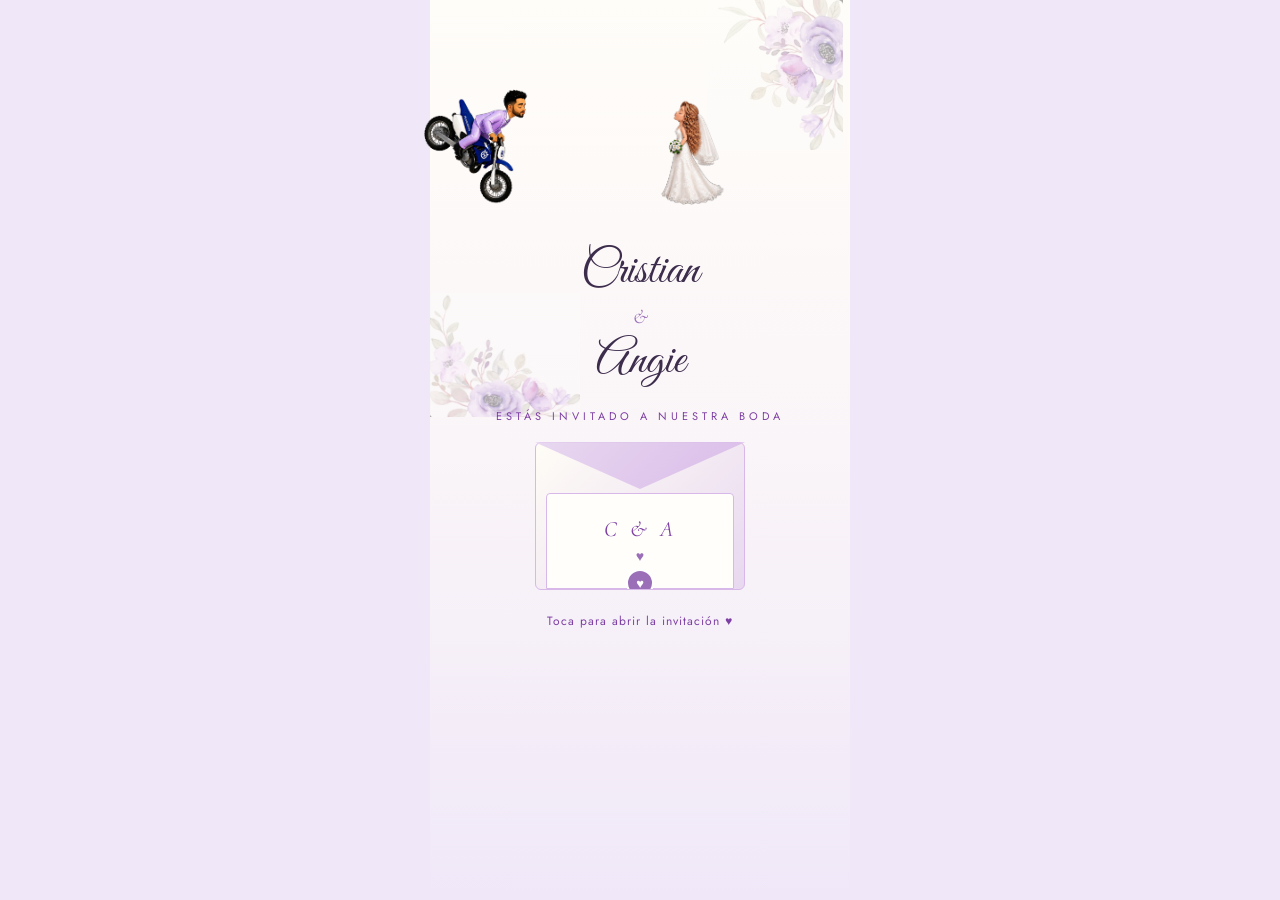
<file: index.html>
﻿<!DOCTYPE html>
<html lang="es">
<head>
<meta charset="UTF-8">
<meta name="viewport" content="width=device-width, initial-scale=1.0, maximum-scale=1.0">
<title>Cristian &amp; Angie · 22.08.2026</title>
<link rel="preconnect" href="https://fonts.googleapis.com">
<link href="https://fonts.googleapis.com/css2?family=Playfair+Display:ital,wght@0,400;0,700;1,400&family=Cormorant+Garamond:ital,wght@0,300;0,400;1,300;1,400&family=Jost:wght@300;400;500&family=Great+Vibes&display=swap" rel="stylesheet">
<style>
*{margin:0;padding:0;box-sizing:border-box;}
:root{
  --gold:#9b59b6;
  --gold-d:#7d3fa3;
  --gold-l:#d8b8e8;
  --sage:#c8a8d8;
  --sage-d:#9b6fb8;
  --sage-l:#e8d8f0;
  --cream:#fffdf8;
  --cream2:#faf5f8;
  --text-dark:#3d2d4d;
  --text-mid:#6b5b7b;
  --text-soft:#b89bc8;
}
html,body{width:100%;min-height:100vh;background:#f0e8f8;display:flex;justify-content:center;font-family:'Jost',sans-serif;}
#inv{width:100%;max-width:420px;background:var(--cream);position:relative;overflow:visible;}

/* ===== COVER ===== */
#cover{
  width:100%;min-height:100vh;display:flex;flex-direction:column;
  align-items:center;justify-content:flex-start;
  background:linear-gradient(180deg,#fffdf8 0%,#faf5f8 50%,#f0e8f8 100%);
  cursor:pointer;overflow:visible;padding:50px 0 30px;
  position:relative;
}
.flower-bg{position:absolute;inset:0;pointer-events:none;z-index:0;}

#cover-wrap{position:relative;display:flex;flex-direction:column;align-items:center;gap:18px;width:100%;}

/* ESCENA PERSONAJES (arriba) */
#scene{
  position:relative;
  width:100%;
  height:175px;
  z-index:5;
  overflow:visible;
}
#bride{
  position:absolute;bottom:0;right:118px;height:150px;object-fit:contain;z-index:6;
}
#groom{
  position:absolute;bottom:0.72em;left:-14px;height:140px;object-fit:contain;z-index:7;
  transition:left 1.5s cubic-bezier(0.4,0,0.2,1);
}
#groom.arrive{ left:100px; }

.heart{position:absolute;font-size:22px;color:var(--gold-d);opacity:0;z-index:8;pointer-events:none;}
.heart.pop{animation:heartPop 1.4s ease forwards;}
@keyframes heartPop{
  0%  {opacity:0;transform:scale(0.3) translateY(0);}
  30% {opacity:1;transform:scale(1.2) translateY(-10px);}
  100%{opacity:0;transform:scale(0.8) translateY(-55px);}
}

.cover-names{font-family:'Playfair Display',serif;font-size:30px;color:var(--text-dark);text-align:center;line-height:1.2;z-index:5;}
.cover-amp{display:block;font-family:'Cormorant Garamond',serif;font-style:italic;font-size:20px;color:var(--sage-d);margin:4px 0;}
.cover-sub{font-size:11px;letter-spacing:4px;color:var(--gold-d);text-transform:uppercase;z-index:5;}

/* SOBRE (abajo) */
#env-wrap{position:relative;z-index:5;display:flex;flex-direction:column;align-items:center;gap:14px;}
.env-box{position:relative;width:210px;height:148px;perspective:600px;}
.env-body{position:absolute;inset:0;background:linear-gradient(135deg,#fffdf6,var(--sage-l));border-radius:6px;border:1px solid var(--gold-l);overflow:hidden;}
.env-flap{position:absolute;top:0;left:0;right:0;height:72px;clip-path:polygon(0 0,50% 65%,100% 0);background:linear-gradient(135deg,var(--sage-l),#d8b8e8);transform-origin:top center;transform:rotateX(0deg);transition:transform 1s ease;z-index:2;}
.env-flap.open{transform:rotateX(180deg);}
.env-card{position:absolute;bottom:0;left:10px;right:10px;height:96px;background:#fffefb;border-radius:4px 4px 0 0;border:1px solid var(--gold-l);display:flex;align-items:center;justify-content:center;flex-direction:column;gap:4px;transform:translateY(0);transition:transform 1s ease 0.5s;z-index:1;}
.env-card.rise{transform:translateY(-42px);}
.env-initials{font-family:'Cormorant Garamond',serif;font-size:22px;color:var(--gold-d);letter-spacing:4px;font-style:italic;}
.env-heart{color:var(--sage-d);font-size:14px;}
.env-seal{position:absolute;bottom:-8px;left:50%;transform:translateX(-50%);width:28px;height:28px;background:var(--sage-d);border-radius:50%;display:flex;align-items:center;justify-content:center;color:#fff;font-size:13px;z-index:3;border:2px solid #fff;}

.tap-hint{
  font-size:12px;color:var(--gold-d);letter-spacing:1px;z-index:5;
  animation:blink 2s ease-in-out infinite;margin-top:4px;
  transition:opacity 0.3s;
}
.tap-hint.hide{opacity:0;pointer-events:none;}
@keyframes blink{0%,100%{opacity:0.4}50%{opacity:1}}

/* ===== MAIN CONTENT ===== */
#main-content{display:none;flex-direction:column;width:100%;}
#main-content.show{display:flex;}
.sec{width:100%;padding:40px 28px;position:relative;overflow:visible;}
.sec::before,.sec::after{content:'';position:absolute;width:100px;height:100px;background-size:contain;background-repeat:no-repeat;background-position:center;pointer-events:none;z-index:1;opacity:0.35;}
.sec::before{bottom:0;left:0;background-image:url('img/flores1.jpeg');}
.sec::after{top:0;right:0;background-image:url('img/flores2.jpeg');}
#s-msg::before,#s-msg::after,#s-std::before,#s-std::after,#s-events::before,#s-events::after,#s-chars::before,#s-chars::after,#s-footer::before,#s-footer::after{display:none;}
.floral-top{display:none;}
.divider{width:40px;height:1px;background:linear-gradient(90deg,transparent,var(--sage),transparent);margin:16px auto;}
.diamond{text-align:center;color:var(--sage-d);font-size:10px;letter-spacing:8px;margin:8px 0;}

#s-hero{background:#faf5f8;text-align:center;padding-top:50px;}
.hero-eyebrow{font-size:10px;letter-spacing:5px;text-transform:uppercase;color:var(--sage-d);margin-bottom:16px;}
.hero-names{font-family:'Playfair Display',serif;font-size:38px;color:var(--text-dark);line-height:1.15;}
.hero-amp{display:block;font-family:'Cormorant Garamond',serif;font-style:italic;font-size:28px;color:var(--gold);margin:4px 0;}
.hero-date{font-size:12px;letter-spacing:3px;color:var(--text-soft);margin-top:14px;text-transform:uppercase;}
.hero-chars{position:relative;width:100%;height:160px;margin-top:24px;margin-bottom:-10px;}
.hero-chars img{position:absolute;height:160px;object-fit:contain;bottom:0;}
.hero-chars img:first-child { left:50px;bottom:10px; }
.hero-chars img:last-child { right:80px;bottom:0; }

#s-msg{background:linear-gradient(160deg,var(--sage-l),#f8f0fc);text-align:center;}
.msg-initials{font-family:'Cormorant Garamond',serif;font-style:italic;font-size:42px;color:var(--sage-d);letter-spacing:6px;margin-bottom:16px;}
.msg-text{font-family:'Cormorant Garamond',serif;font-size:16px;color:var(--text-dark);line-height:1.9;font-style:italic;padding:0 8px;}
.msg-big{font-family:'Playfair Display',serif;font-size:18px;color:var(--text-dark);font-weight:700;margin-top:20px;line-height:1.5;text-transform:uppercase;letter-spacing:1px;}

#s-std{background:var(--sage-d);text-align:center;padding:36px 28px;}
.std-label{font-size:10px;letter-spacing:5px;color:var(--sage-l);text-transform:uppercase;margin-bottom:10px;}
.std-title{font-family:'Cormorant Garamond',serif;font-style:italic;font-size:26px;color:#fff;margin-bottom:24px;}
.countdown{display:flex;justify-content:center;gap:16px;}
.cd-box{background:rgba(255,255,255,0.15);border-radius:10px;padding:14px 10px;min-width:64px;border:1px solid rgba(255,255,255,0.25);}
.cd-num{font-family:'Playfair Display',serif;font-size:28px;color:#fff;font-weight:700;line-height:1;}
.cd-lbl{font-size:9px;color:var(--sage-l);letter-spacing:2px;text-transform:uppercase;margin-top:4px;}

#s-cal{background:#faf5f8;text-align:center;}
.cal-eyebrow{font-size:10px;letter-spacing:4px;text-transform:uppercase;color:var(--sage-d);margin-bottom:8px;}
.cal-title{font-family:'Playfair Display',serif;font-size:22px;color:var(--text-dark);margin-bottom:20px;}
.cal-month{font-size:11px;letter-spacing:3px;text-transform:uppercase;color:var(--text-mid);margin-bottom:12px;}
.cal-grid{display:grid;grid-template-columns:repeat(7,1fr);gap:2px;max-width:300px;margin:0 auto;}
.cal-head{font-size:10px;color:var(--text-soft);letter-spacing:1px;text-align:center;padding:4px 0;}
.cal-day{font-size:13px;color:var(--text-dark);text-align:center;width:36px;height:36px;display:flex;align-items:center;justify-content:center;margin:0 auto;border-radius:50%;}
.cal-day.empty{color:transparent;}
.cal-day.highlight{background:var(--gold);color:#fff;font-weight:700;animation:pulse-day 2s ease-in-out infinite;}
@keyframes pulse-day{0%,100%{box-shadow:0 0 0 0 rgba(201,169,97,0.4)}50%{box-shadow:0 0 0 8px rgba(201,169,97,0)}}

#s-events{background:linear-gradient(160deg,var(--sage-l),#f8f0fc);text-align:center;}
.event-eyebrow{font-size:10px;letter-spacing:4px;text-transform:uppercase;color:var(--sage-d);margin-bottom:24px;}
.event-card{background:#fff;border-radius:16px;border:1px solid var(--sage-l);padding:20px;margin-bottom:14px;text-align:center;position:relative;overflow:hidden;}
.event-card::before{content:'';position:absolute;top:0;left:0;right:0;height:3px;background:linear-gradient(90deg,var(--sage-l),var(--gold),var(--sage-l));}
.event-type{font-size:10px;letter-spacing:4px;text-transform:uppercase;color:var(--sage-d);margin-bottom:6px;display:block;}
.event-icon{font-size:24px;margin-bottom:8px;display:block;}
.event-name{font-family:'Playfair Display',serif;font-size:20px;color:var(--text-dark);margin-bottom:6px;}
.event-time{font-size:14px;color:var(--gold-d);font-weight:500;margin-bottom:4px;}
.event-place{font-size:12px;color:var(--text-soft);line-height:1.5;}
.map-btn{display:inline-block;margin-top:12px;font-size:11px;letter-spacing:2px;text-transform:uppercase;color:var(--sage-d);border:1px solid var(--sage);padding:6px 16px;border-radius:20px;cursor:pointer;background:none;text-decoration:none;}
.map-btn:hover{background:var(--sage-l);}

#s-chars{background:linear-gradient(160deg,var(--sage-l),#faf5f8);text-align:center;padding:36px 28px 0;}
.chars-quote{font-family:'Cormorant Garamond',serif;font-style:italic;font-size:16px;color:var(--text-dark);line-height:1.8;margin-bottom:8px;padding:0 10px;}
.chars-sig{font-family:'Cormorant Garamond',serif;font-style:italic;font-size:20px;color:var(--sage-d);}
.chars-img-wrap{position:relative;width:100%;height:170px;margin-top:16px;}
.chars-img-wrap img{position:absolute;height:170px;object-fit:contain;bottom:0;}
.chars-img-wrap img:first-child { left:45px;bottom:15px; }
.chars-img-wrap img:last-child { right:80px;bottom:0; }

#s-confirm{background:#faf5f8;text-align:center;}
.confirm-title{font-family:'Playfair Display',serif;font-size:22px;color:var(--text-dark);margin-bottom:8px;}
.confirm-sub{font-size:13px;color:var(--text-soft);line-height:1.6;margin-bottom:24px;}
.confirm-btn{display:block;width:100%;max-width:220px;margin:0 auto 12px;padding:14px 20px;background:var(--sage-d);color:#fff;border:none;border-radius:30px;font-size:13px;letter-spacing:2px;text-transform:uppercase;cursor:pointer;font-family:'Jost',sans-serif;}
.confirm-btn:hover{background:#5f7150;}
.confirm-note{font-size:11px;color:var(--text-soft);font-style:italic;margin-top:4px;}

#s-footer{background:var(--sage-d);text-align:center;padding:28px;}
.footer-initials{font-family:'Cormorant Garamond',serif;font-style:italic;font-size:36px;color:#fff;letter-spacing:4px;}
.footer-date{font-size:11px;letter-spacing:3px;color:var(--sage-l);margin-top:6px;}
.footer-note{font-size:10px;color:rgba(255,255,255,0.45);margin-top:16px;letter-spacing:1px;}
.signature-name{font-family:'Great Vibes',cursive;font-size:48px;color:var(--text-dark);font-weight:400;}
</style>
</head>
<body>
<div id="inv">

<!-- ===== COVER ===== -->
<div id="cover" onclick="handleTap()">
  <div class="flower-bg" style="position:absolute;inset:0;pointer-events:none;z-index:0;">
    <img src="img/flores2.jpeg" alt="" style="position:absolute;top:0;right:0;width:150px;height:150px;opacity:0.35;object-fit:contain;"/>
    <img src="img/flores1.jpeg" alt="" style="position:absolute;top:280px;left:0;width:150px;height:150px;opacity:0.35;object-fit:contain;"/>
  </div>

  <div id="cover-wrap">

    <!-- ESCENA PERSONAJES (arriba) -->
    <div id="scene">
      <img id="bride" src="img/Novia.png" alt="novia">
      <img id="groom" src="img/novio.png" alt="novio en moto">

      <!-- corazones que aparecen al encontrarse -->
      <div class="heart" id="h1" style="bottom:118px;left:185px;">&#9829;</div>
      <div class="heart" id="h2" style="bottom:132px;left:203px;font-size:16px;">&#9829;</div>
      <div class="heart" id="h3" style="bottom:112px;left:172px;font-size:14px;">&#9829;</div>
    </div>

    <div class="cover-names">
      <span class="signature-name">Cristian</span><br>
      <span class="cover-amp">&amp;</span>
      <span class="signature-name">Angie</span>
    </div>
    <div class="cover-sub">Est&#225;s invitado a nuestra boda</div>

    <!-- SOBRE (abajo) -->
    <div id="env-wrap">
      <div class="env-box">
        <div class="env-body">
          <div class="env-card" id="env-card">
            <div class="env-initials">C &amp; A</div>
            <div class="env-heart">&#9829;</div>
          </div>
          <div class="env-seal">&#9829;</div>
        </div>
        <div class="env-flap" id="env-flap"></div>
      </div>
    </div>

    <div class="tap-hint" id="tap-hint">Toca para abrir la invitaci&#243;n &#9829;</div>
  </div>
</div>

<!-- ===== MAIN CONTENT ===== -->
<div id="main-content">

  <div class="sec" id="s-hero">
    <div class="floral-top"></div>
    <p class="hero-eyebrow">Nuestra boda</p>
    <h1 class="hero-names"><span class="signature-name">Cristian</span><span class="hero-amp">&amp;</span><span class="signature-name">Angie</span></h1>
    <p class="hero-date">22 · 08 · 2026</p>
    <div class="hero-chars">
      <img src="img/novio.png" alt="novio">
      <img src="img/Novia.png" alt="novia">
    </div>
  </div>

  <div class="sec" id="s-msg">
    <div class="msg-initials">C &amp; A</div>
    <div class="divider"></div>
    <p class="msg-text">Es el plan perfecto de Dios, nuestras vidas se encontraron. Con la bendici&#243;n de &#201;l y de nuestros padres, hemos elegido unir nuestras vidas para siempre.</p>
    <div class="divider"></div>
    <p class="msg-big">Los invitamos a<br>acompa&#241;arnos en<br>este d&#237;a tan especial</p>
    <div class="diamond">&#9670; &#9670; &#9670;</div>
  </div>

  <div class="sec" id="s-std">
    <p class="std-label">Ten en mente la fecha</p>
    <p class="std-title">22 de Agosto, 2026</p>
    <div class="countdown">
      <div class="cd-box"><div class="cd-num" id="cd-d">--</div><div class="cd-lbl">días</div></div>
      <div class="cd-box"><div class="cd-num" id="cd-h">--</div><div class="cd-lbl">horas</div></div>
      <div class="cd-box"><div class="cd-num" id="cd-m">--</div><div class="cd-lbl">min</div></div>
      <div class="cd-box"><div class="cd-num" id="cd-s">--</div><div class="cd-lbl">seg</div></div>
    </div>
  </div>

  <div class="sec" id="s-cal">
    <div class="floral-top"></div>
    <p class="cal-eyebrow">El gran d&#237;a</p>
    <h2 class="cal-title">Agosto · 2026</h2>
    <p class="cal-month">S&#225;bado 22 de agosto</p>
    <div class="cal-grid" id="cal-grid">
      <div class="cal-head">Lu</div><div class="cal-head">Ma</div><div class="cal-head">Mi</div>
      <div class="cal-head">Ju</div><div class="cal-head">Vi</div><div class="cal-head">Sa</div>
      <div class="cal-head">Do</div>
    </div>
  </div>

  <div class="sec" id="s-events">
    <div class="floral-top"></div>
    <p class="event-eyebrow">Los esperamos en</p>
    <div class="event-card">
      <span class="event-type">Ceremonia &amp; Recepci&#243;n</span>
      <img src="img/Iglesia.jpeg" alt="Iglesia" class="event-icon" style="width:auto;height:70px;display:inline-block;vertical-align:middle;border-radius:4px;">
      <div class="event-name">Iglesia de El Caimo / Villa del Sin&#250;</div>
      <div class="event-time">3:30 PM</div>
      <div class="event-place">Vereda El Caimo</div>
      <a class="map-btn" href="https://maps.app.goo.gl/J3uYiMxKwv8ukSkU6" target="_blank" rel="noopener">Ver mapa</a>
    </div>
  </div>

  <div class="sec" id="s-chars">
    <p class="chars-quote">"Desde el instante en que tus ojos encontraron los m&#237;os, supe que t&#250; y yo para siempre."</p>
    <p class="chars-sig">&#8212; C &amp; A</p>
    <div class="chars-img-wrap" style="display:flex;align-items:center;justify-content:center;">
      <img src="img/argollas.jpeg" alt="argollas" style="position:static;height:160px;width:auto;object-fit:contain;border-radius:12px;mix-blend-mode:multiply;">
    </div>
  </div>

  <div class="sec" id="s-confirm">
    <div class="floral-top"></div>
    <p style="font-size:10px;letter-spacing:4px;text-transform:uppercase;color:var(--sage-d);margin-bottom:12px;">Confirmar asistencia</p>
    <h2 class="confirm-title">&#191;Nos acompa&#241;as?</h2>
    <p class="confirm-sub">Por favor confirma tu asistencia<br>antes del 01 de agosto de 2026.</p>
    <a href="https://wa.me/573217236908?text=Confirmo%20mi%20asistencia%20a%20la%20boda%20de%20Cristian%20y%20Angie" target="_blank" class="confirm-btn" style="display:inline-block;text-decoration:none;">Confirmar aqu&#237;</a>
    <p class="confirm-note">Gracias por ser parte de este cap&#237;tulo tan importante de nuestra historia.</p>
  </div>

  <div class="sec" id="s-footer">
    <div class="footer-initials">C &amp; A</div>
    <div class="footer-date">22 · 08 · 2026</div>
    <div class="footer-note">CON AMOR · CRISTIAN &amp; ANGIE</div>
  </div>
</div>
</div>

<script>
var tapped = false;

function handleTap() {
  if (tapped) return;
  tapped = true;

  document.getElementById('tap-hint').classList.add('hide');

  // Novio se acerca a la novia (beso)
  document.getElementById('groom').classList.add('arrive');

  // Corazones al encontrarse
  setTimeout(function() {
    document.getElementById('h1').classList.add('pop');
    setTimeout(function(){ document.getElementById('h2').classList.add('pop'); }, 200);
    setTimeout(function(){ document.getElementById('h3').classList.add('pop'); }, 380);
  }, 1400);

  // Abrir el sobre
  setTimeout(function() {
    document.getElementById('env-flap').classList.add('open');
    document.getElementById('env-card').classList.add('rise');
  }, 2000);

  // Mostrar invitación
  setTimeout(function() {
    document.getElementById('cover').style.display = 'none';
    document.getElementById('main-content').classList.add('show');
    startCountdown();
    buildCalendar();
  }, 3200);
}

function startCountdown() {
  var target = new Date('2026-08-22T15:30:00');
  function tick() {
    var diff = target - new Date();
    if (diff <= 0) return;
    var d = Math.floor(diff / 86400000);
    var h = Math.floor((diff % 86400000) / 3600000);
    var m = Math.floor((diff % 3600000) / 60000);
    var s = Math.floor((diff % 60000) / 1000);
    document.getElementById('cd-d').textContent = String(d).padStart(2,'0');
    document.getElementById('cd-h').textContent = String(h).padStart(2,'0');
    document.getElementById('cd-m').textContent = String(m).padStart(2,'0');
    document.getElementById('cd-s').textContent = String(s).padStart(2,'0');
  }
  tick();
  setInterval(tick, 1000);
}

function buildCalendar() {
  var grid = document.getElementById('cal-grid');
  for (var i = 0; i < 5; i++) {
    var e = document.createElement('div');
    e.className = 'cal-day empty';
    e.textContent = '·';
    grid.appendChild(e);
  }
  for (var d = 1; d <= 31; d++) {
    var e = document.createElement('div');
    e.className = 'cal-day' + (d === 22 ? ' highlight' : '');
    e.textContent = d;
    grid.appendChild(e);
  }
}
</script>
</body>
</html>
</file>
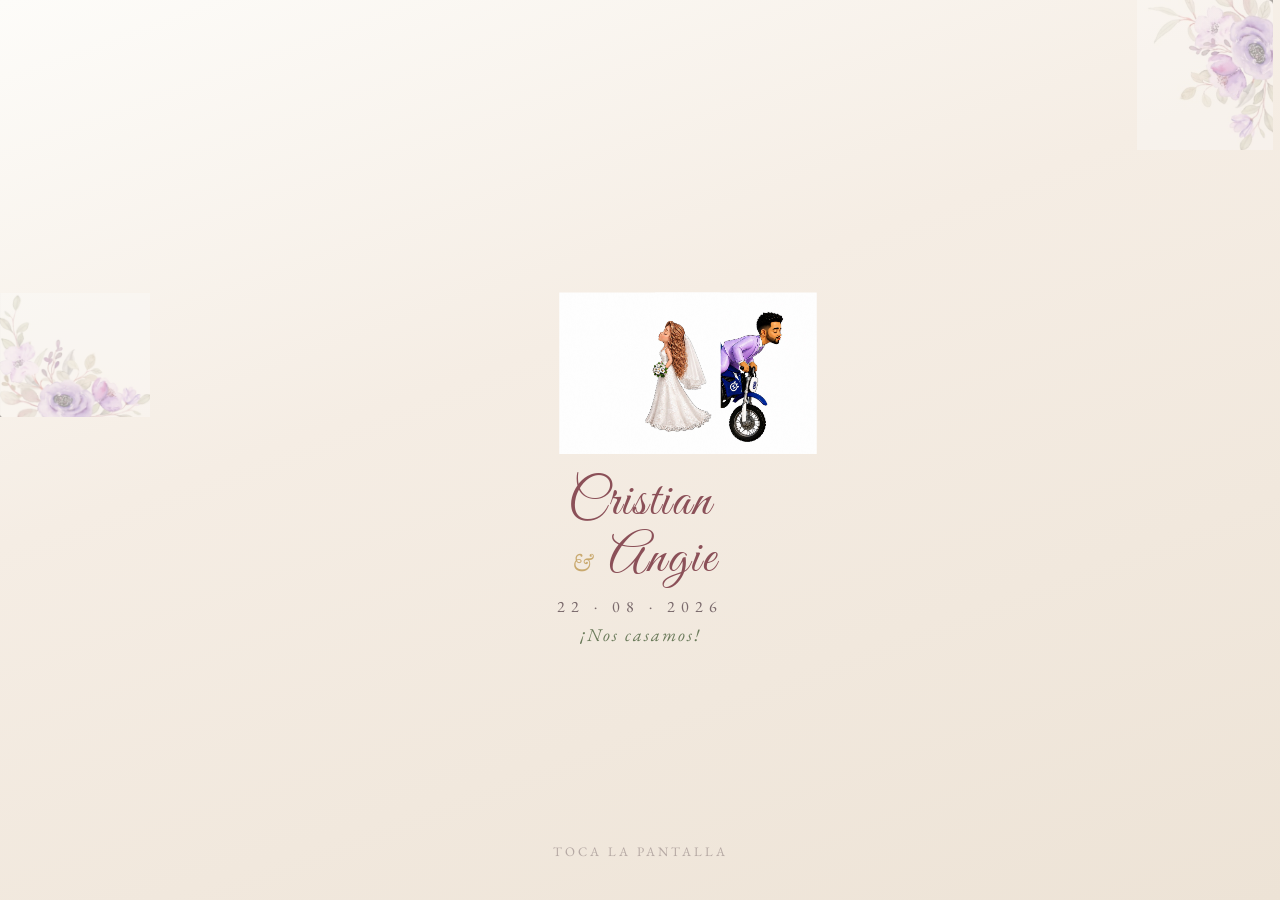
<file: invitacion.html>
<!DOCTYPE html>
<html lang="es">
<head>
<meta charset="UTF-8">
<meta name="viewport" content="width=device-width,initial-scale=1.0,maximum-scale=1.0,user-scalable=no">
<title>Cristian &amp; Angie · Nuestra Boda</title>
<style>
@import url('https://fonts.googleapis.com/css2?family=Great+Vibes&family=EB+Garamond:ital,wght@0,400;0,500;0,600;1,400&display=swap');
:root{
  --rose:#b76e79;--rose-d:#8b5058;--rose-l:#d4a0a8;
  --sage:#8c9a7b;--sage-d:#6a7a5a;--sage-l:#b0c0a0;
  --gold:#c9a96e;--gold-d:#a8884a;
  --cream:#faf6f0;--cream-d:#e8e0d0;
  --bg:#fdfcf9;--text:#3d2c2e;--text-l:#7a6a6c;
  --font-serif:'EB Garamond',Georgia,serif;
  --font-script:'Great Vibes',cursive;
}
*{margin:0;padding:0;box-sizing:border-box;}
html,body{width:100%;min-height:100vh;background:var(--cream);font-family:var(--font-serif);color:var(--text);-webkit-font-smoothing:antialiased;}
img{max-width:100%;height:auto;display:block;}

/* ===== COVER ===== */
#cover{position:fixed;inset:0;z-index:100;background:linear-gradient(160deg,#fdfcf9 0%,#f5ede4 40%,#ede3d6 100%);display:flex;align-items:center;justify-content:center;cursor:pointer;overflow:hidden;transition:opacity 1.2s ease,visibility 1.2s ease;}
#cover.hide{opacity:0;visibility:hidden;pointer-events:none;}
#cover-wrap{text-align:center;position:relative;z-index:1;}

/* ===== SCENE (personajes) ===== */
#scene{position:relative;width:320px;height:200px;margin:0 auto 20px;}
#scene img{position:absolute;bottom:0;height:170px;width:auto;transition:transform 1.8s cubic-bezier(.34,1.56,.64,1);}
#bride{left:50%;transform:translateX(-50%) scale(0.95);transform-origin:bottom center;}
#groom{left:80%;transform:translateX(-50%) scale(0.95);transform-origin:bottom center;}

/* hearts */
.heart{position:absolute;color:var(--rose);font-size:20px;opacity:0;transition:opacity 0.6s ease;}
.heart.show{opacity:0.8;}

/* cover text */
.cover-names{font-family:var(--font-script);font-size:52px;line-height:1.1;color:var(--rose-d);margin-bottom:8px;}
.signature-name{display:inline-block;font-family:var(--font-script);letter-spacing:2px;}
.cover-amp{font-family:var(--font-serif);font-size:24px;font-style:italic;color:var(--gold);margin:0 8px;}
.cover-date{font-size:16px;color:var(--text-l);letter-spacing:6px;text-transform:uppercase;margin-bottom:6px;}
.cover-sub{font-size:18px;color:var(--sage-d);font-style:italic;letter-spacing:2px;}

/* tap hint */
#tap-hint{position:absolute;bottom:40px;left:50%;transform:translateX(-50%);color:var(--text-l);font-size:13px;letter-spacing:3px;text-transform:uppercase;opacity:0.5;animation:fadePulse 2.5s infinite;}
@keyframes fadePulse{0%,100%{opacity:0.5;}50%{opacity:0.2;}}

/* ===== MAIN CONTENT ===== */
#main-content{display:none;flex-direction:column;width:100%;}
#main-content.show{display:flex;}
.sec{width:100%;padding:40px 28px;position:relative;overflow:visible;}
.sec::before,.sec::after{content:'';position:absolute;width:100px;height:100px;background-size:contain;background-repeat:no-repeat;background-position:center;pointer-events:none;z-index:1;opacity:0.35;}
.sec::before{bottom:0;left:0;background-image:url('flores1.jpeg');}
.sec::after{top:0;right:0;background-image:url('flores2.jpeg');}
#s-msg::before,#s-msg::after,#s-std::before,#s-std::after,#s-events::before,#s-events::after,#s-chars::before,#s-chars::after,#s-footer::before,#s-footer::after{display:none;}
.floral-top{display:none;}
.divider{width:40px;height:1px;background:linear-gradient(90deg,transparent,var(--sage),transparent);margin:16px auto;}

/* hero section */
#hero{text-align:center;padding:50px 28px 40px;position:relative;overflow:visible;}
.hero-eyebrow{font-size:12px;letter-spacing:5px;text-transform:uppercase;color:var(--sage-d);margin-bottom:6px;}
.hero-names{font-family:var(--font-script);font-size:44px;color:var(--rose-d);line-height:1.2;margin-bottom:4px;}
.hero-amp{font-family:var(--font-serif);font-size:20px;font-style:italic;color:var(--gold);margin:0 6px;}
.hero-date{font-size:14px;letter-spacing:7px;text-transform:uppercase;color:var(--text-l);margin-bottom:20px;}
.hero-chars{display:flex;justify-content:center;gap:24px;}
.hero-chars img{width:auto;height:90px;}

/* message */
#s-msg{background:linear-gradient(180deg,var(--cream-d),var(--cream));text-align:center;}
.msg-initials{font-family:var(--font-script);font-size:32px;color:var(--rose-d);letter-spacing:6px;}
.msg-text{font-size:16px;line-height:1.7;color:var(--text);max-width:480px;margin:0 auto 8px;font-style:italic;}
.msg-big{font-family:var(--font-script);font-size:32px;color:var(--rose);line-height:1.3;margin-bottom:8px;}
.diamond{color:var(--gold-d);font-size:12px;letter-spacing:8px;text-align:center;}

/* countdown */
#s-std{background:linear-gradient(135deg,#3d2c2e,#2a1e1f);text-align:center;padding:50px 20px;}
.std-label{font-size:11px;letter-spacing:5px;text-transform:uppercase;color:var(--gold);margin-bottom:8px;}
.std-title{font-family:var(--font-script);font-size:30px;color:var(--cream);margin-bottom:20px;}
.countdown{display:flex;justify-content:center;gap:12px;flex-wrap:wrap;}
.cd-box{background:rgba(255,255,255,0.08);border:1px solid rgba(255,255,255,0.12);border-radius:12px;padding:12px 16px;min-width:70px;text-align:center;}
.cd-num{font-size:28px;font-weight:600;color:#fff;letter-spacing:2px;font-variant-numeric:tabular-nums;}
.cd-lbl{font-size:10px;letter-spacing:3px;text-transform:uppercase;color:var(--gold);margin-top:4px;}

/* events */
#s-events{background:linear-gradient(135deg,#3d2c2e,#2a1e1f);padding:50px 20px;}
.ev-row{display:flex;flex-direction:column;gap:24px;max-width:400px;margin:0 auto;}
.ev-card{background:rgba(255,255,255,0.06);border:1px solid rgba(255,255,255,0.1);border-radius:16px;padding:24px;text-align:center;backdrop-filter:blur(4px);}
.ev-icon{font-size:28px;margin-bottom:8px;}
.ev-card h3{font-family:var(--font-script);font-size:22px;color:var(--gold);margin-bottom:4px;}
.ev-card p{font-size:14px;color:var(--cream);opacity:0.8;line-height:1.5;}
.event-place{font-size:13px;color:var(--gold);margin-top:2px;}
.map-btn{display:inline-block;margin-top:10px;padding:8px 20px;border:1px solid var(--gold);border-radius:25px;color:var(--gold);text-decoration:none;font-size:12px;letter-spacing:2px;text-transform:uppercase;transition:background 0.3s;}
.map-btn:hover{background:var(--gold);color:#2a1e1f;}

/* chars */
#s-chars{text-align:center;padding:50px 28px;}
.chars-quote{font-size:18px;font-style:italic;color:var(--text);line-height:1.6;max-width:400px;margin:0 auto 8px;}
.chars-sig{font-family:var(--font-script);font-size:24px;color:var(--rose-d);margin-bottom:20px;}
.chars-img-wrap{display:flex;justify-content:center;gap:20px;}
.chars-img-wrap img{width:auto;height:100px;}

/* confirm */
#s-confirm{background:linear-gradient(180deg,var(--cream-d),var(--cream));text-align:center;padding:50px 28px;}
.confirm-title{font-family:var(--font-script);font-size:36px;color:var(--rose-d);margin-bottom:8px;}
.confirm-sub{font-size:16px;color:var(--text-l);line-height:1.5;margin-bottom:20px;}
.confirm-btn{background:var(--sage-d);color:#fff !important;padding:14px 40px;border-radius:30px;font-size:15px;letter-spacing:2px;transition:background 0.3s;}
.confirm-btn:hover{background:var(--sage);}
.confirm-note{font-size:14px;color:var(--text-l);font-style:italic;margin-top:20px;}

/* footer */
#s-footer{text-align:center;padding:30px 28px;background:linear-gradient(135deg,#3d2c2e,#2a1e1f);}
.footer-initials{font-family:var(--font-script);font-size:28px;color:var(--gold);letter-spacing:4px;}
.footer-date{font-size:12px;letter-spacing:5px;text-transform:uppercase;color:var(--cream);opacity:0.6;margin:6px 0;}
.footer-note{font-size:10px;letter-spacing:4px;text-transform:uppercase;color:var(--rose-l);}

/* scroll fade */
.fade-in{opacity:0;transform:translateY(30px);transition:opacity 0.8s ease,transform 0.8s ease;}
.fade-in.visible{opacity:1;transform:translateY(0);}

/* mobile */
@media(max-width:380px){
  .cover-names{font-size:40px;}
  .hero-names{font-size:34px;}
  #scene{width:260px;height:160px;}
  #scene img{height:140px;}
  .sec{padding:30px 20px;}
  .cd-box{min-width:60px;padding:10px 12px;}
  .cd-num{font-size:22px;}
}
</style>
</head>
<body>

<!-- ===== COVER ===== -->
<div id="cover" onclick="handleTap()">
  <div class="flower-bg" style="position:absolute;inset:0;pointer-events:none;z-index:0;">
    <img src="flores2.jpeg" alt="" style="position:absolute;top:0;right:0;width:150px;height:150px;opacity:0.35;object-fit:contain;">
    <img src="flores1.jpeg" alt="" style="position:absolute;top:280px;left:0;width:150px;height:150px;opacity:0.35;object-fit:contain;">
  </div>

  <div id="cover-wrap">
    <div id="scene">
      <img id="groom" src="novio.png" alt="novio">
      <img id="bride" src="Novia.png" alt="novia">
      <div class="heart" id="h1" style="bottom:118px;left:185px;">&#9829;</div>
      <div class="heart" id="h2" style="bottom:132px;left:203px;font-size:16px;">&#9829;</div>
      <div class="heart" id="h3" style="bottom:112px;left:172px;font-size:14px;">&#9829;</div>
    </div>

    <div class="cover-names">
      <span class="signature-name">Cristian</span><br>
      <span class="cover-amp">&amp;</span>
      <span class="signature-name">Angie</span>
    </div>
    <div class="cover-date">22 · 08 · 2026</div>
    <div class="cover-sub">&#161;Nos casamos!</div>
  </div>

  <div id="tap-hint">Toca la pantalla</div>
</div>

<!-- ===== MAIN CONTENT ===== -->
<div id="main-content">

  <div id="hero">
    <div class="floral-top"></div>
    <p class="hero-eyebrow">Nuestra boda</p>
    <h1 class="hero-names"><span class="signature-name">Cristian</span><span class="hero-amp">&amp;</span><span class="signature-name">Angie</span></h1>
    <p class="hero-date">22 · 08 · 2026</p>
    <div class="hero-chars">
      <img src="novio.png" alt="novio">
      <img src="Novia.png" alt="novia">
    </div>
  </div>

  <div class="sec" id="s-msg">
    <div class="msg-initials">C &amp; A</div>
    <div class="divider"></div>
    <p class="msg-text">Es el plan perfecto de Dios, nuestras vidas se encontraron. Con la bendici&#243;n de &#201;l y de nuestros padres, hemos elegido unir nuestras vidas para siempre.</p>
    <div class="divider"></div>
    <p class="msg-big">Los invitamos a<br>acompa&#241;arnos en<br>este d&#237;a tan especial</p>
    <div class="diamond">&#9670; &#9670; &#9670;</div>
  </div>

  <div class="sec" id="s-std">
    <p class="std-label">Ten en mente la fecha</p>
    <p class="std-title">22 de Agosto, 2026</p>
    <div class="countdown">
      <div class="cd-box"><div class="cd-num" id="cd-d">--</div><div class="cd-lbl">d&#237;as</div></div>
      <div class="cd-box"><div class="cd-num" id="cd-h">--</div><div class="cd-lbl">horas</div></div>
      <div class="cd-box"><div class="cd-num" id="cd-m">--</div><div class="cd-lbl">min</div></div>
      <div class="cd-box"><div class="cd-num" id="cd-s">--</div><div class="cd-lbl">seg</div></div>
    </div>
  </div>

  <div class="sec" id="s-events">
    <div class="ev-row">
      <div class="ev-card">
        <div class="ev-icon">&#9733;</div>
        <h3>Ceremonia</h3>
        <p>4:00 PM</p>
        <div class="event-place">Vereda El Caimo</div>
        <a class="map-btn" href="https://maps.app.goo.gl/J3uYiMxKwv8ukSkU6" target="_blank" rel="noopener">Ver mapa</a>
      </div>
      <div class="ev-card">
        <div class="ev-icon">&#127864;</div>
        <h3>Recepci&#243;n</h3>
        <p>5:30 PM</p>
        <div class="event-place">Vereda El Caimo</div>
        <a class="map-btn" href="https://maps.app.goo.gl/J3uYiMxKwv8ukSkU6" target="_blank" rel="noopener">Ver mapa</a>
      </div>
    </div>
  </div>

  <div class="sec" id="s-chars">
    <p class="chars-quote">"Desde el instante en que tus ojos encontraron los m&#237;os, supe que t&#250; y yo para siempre."</p>
    <p class="chars-sig">&#8212; C &amp; A</p>
    <div class="chars-img-wrap">
      <img src="novio.png" alt="novio">
      <img src="Novia.png" alt="novia">
    </div>
  </div>

  <div class="sec" id="s-confirm">
    <div class="floral-top"></div>
    <p style="font-size:10px;letter-spacing:4px;text-transform:uppercase;color:var(--sage-d);margin-bottom:12px;">Confirmar asistencia</p>
    <h2 class="confirm-title">&#191;Nos acompa&#241;as?</h2>
    <p class="confirm-sub">Por favor confirma tu asistencia<br>antes del 01 de agosto de 2026.</p>
    <a href="https://wa.me/573217236908?text=Confirmo%20mi%20asistencia%20a%20la%20boda%20de%20Cristian%20y%20Angie" target="_blank" class="confirm-btn" style="display:inline-block;text-decoration:none;">Confirmar aqu&#237;</a>
    <p class="confirm-note">Gracias por ser parte de este cap&#237;tulo tan importante de nuestra historia.</p>
  </div>

  <div class="sec" id="s-footer">
    <div class="footer-initials">C &amp; A</div>
    <div class="footer-date">22 · 08 · 2026</div>
    <div class="footer-note">CON AMOR · CRISTIAN &amp; ANGIE</div>
  </div>
</div>

<script>
// fade-in on scroll
const observer=new IntersectionObserver((entries)=>{entries.forEach(e=>{if(e.isIntersecting){e.target.classList.add('visible');observer.unobserve(e.target);}});},{threshold:0.15});
document.querySelectorAll('.fade-in').forEach(el=>observer.observe(el));

// cover tap
function handleTap(){
  const cover=document.getElementById('cover');
  cover.classList.add('hide');
  const main=document.getElementById('main-content');
  main.classList.add('show');
  // animate scene
  setTimeout(()=>{
    const b=document.getElementById('bride');
    const g=document.getElementById('groom');
    if(b)b.style.transform='translateX(-50%) scale(1)';
    if(g)g.style.transform='translateX(-50%) scale(1)';
  },100);
  // show hearts
  setTimeout(()=>{
    document.querySelectorAll('.heart').forEach((h,i)=>{
      setTimeout(()=>h.classList.add('show'),i*200);
    });
  },400);
}

// countdown
(function(){
  function update(){
    const target=new Date('2026-08-22T16:00:00-05:00');
    const now=new Date();
    let diff=target-now;
    if(diff<0)diff=0;
    const s=Math.floor(diff/1000)%60;
    const m=Math.floor(diff/60000)%60;
    const h=Math.floor(diff/3600000)%24;
    const d=Math.floor(diff/86400000);
    document.getElementById('cd-d').textContent=String(d).padStart(2,'0');
    document.getElementById('cd-h').textContent=String(h).padStart(2,'0');
    document.getElementById('cd-m').textContent=String(m).padStart(2,'0');
    document.getElementById('cd-s').textContent=String(s).padStart(2,'0');
  }
  update();
  setInterval(update,1000);
})();
</script>

</body>
</html>
</file>
